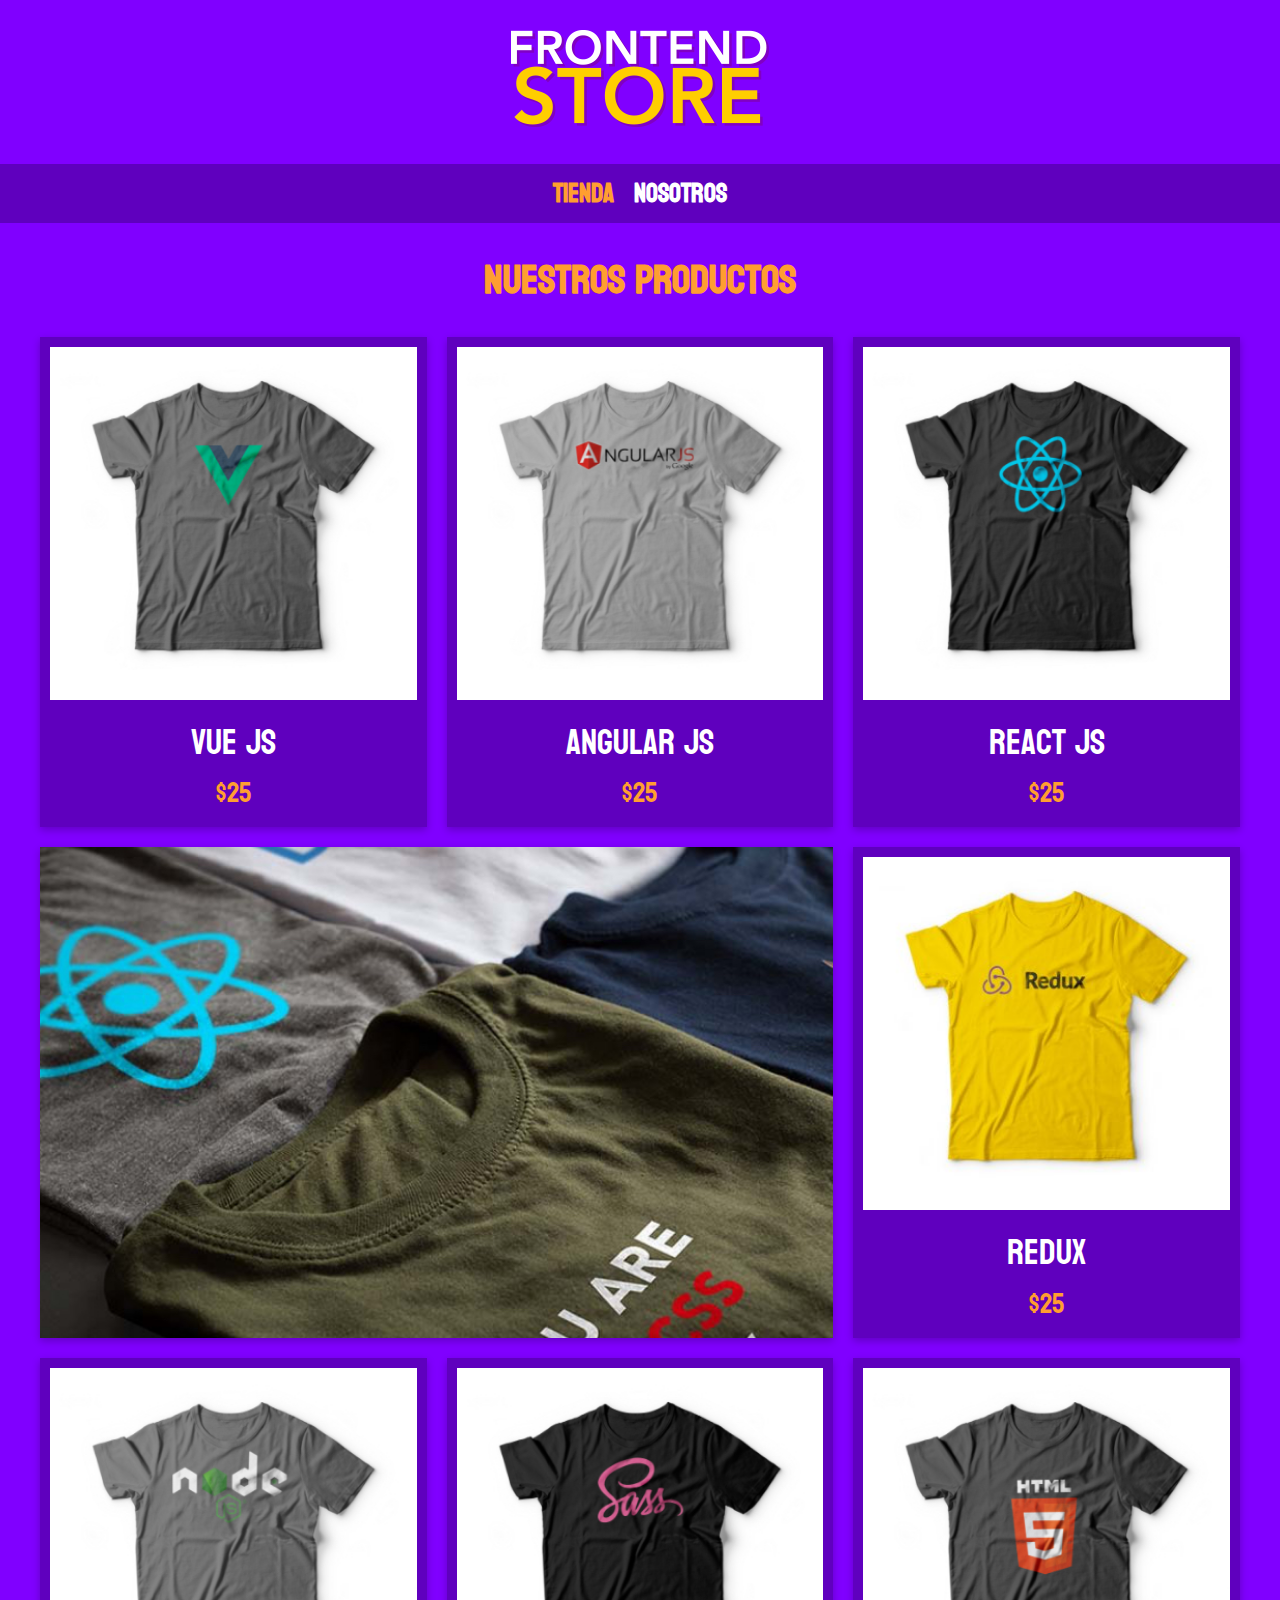
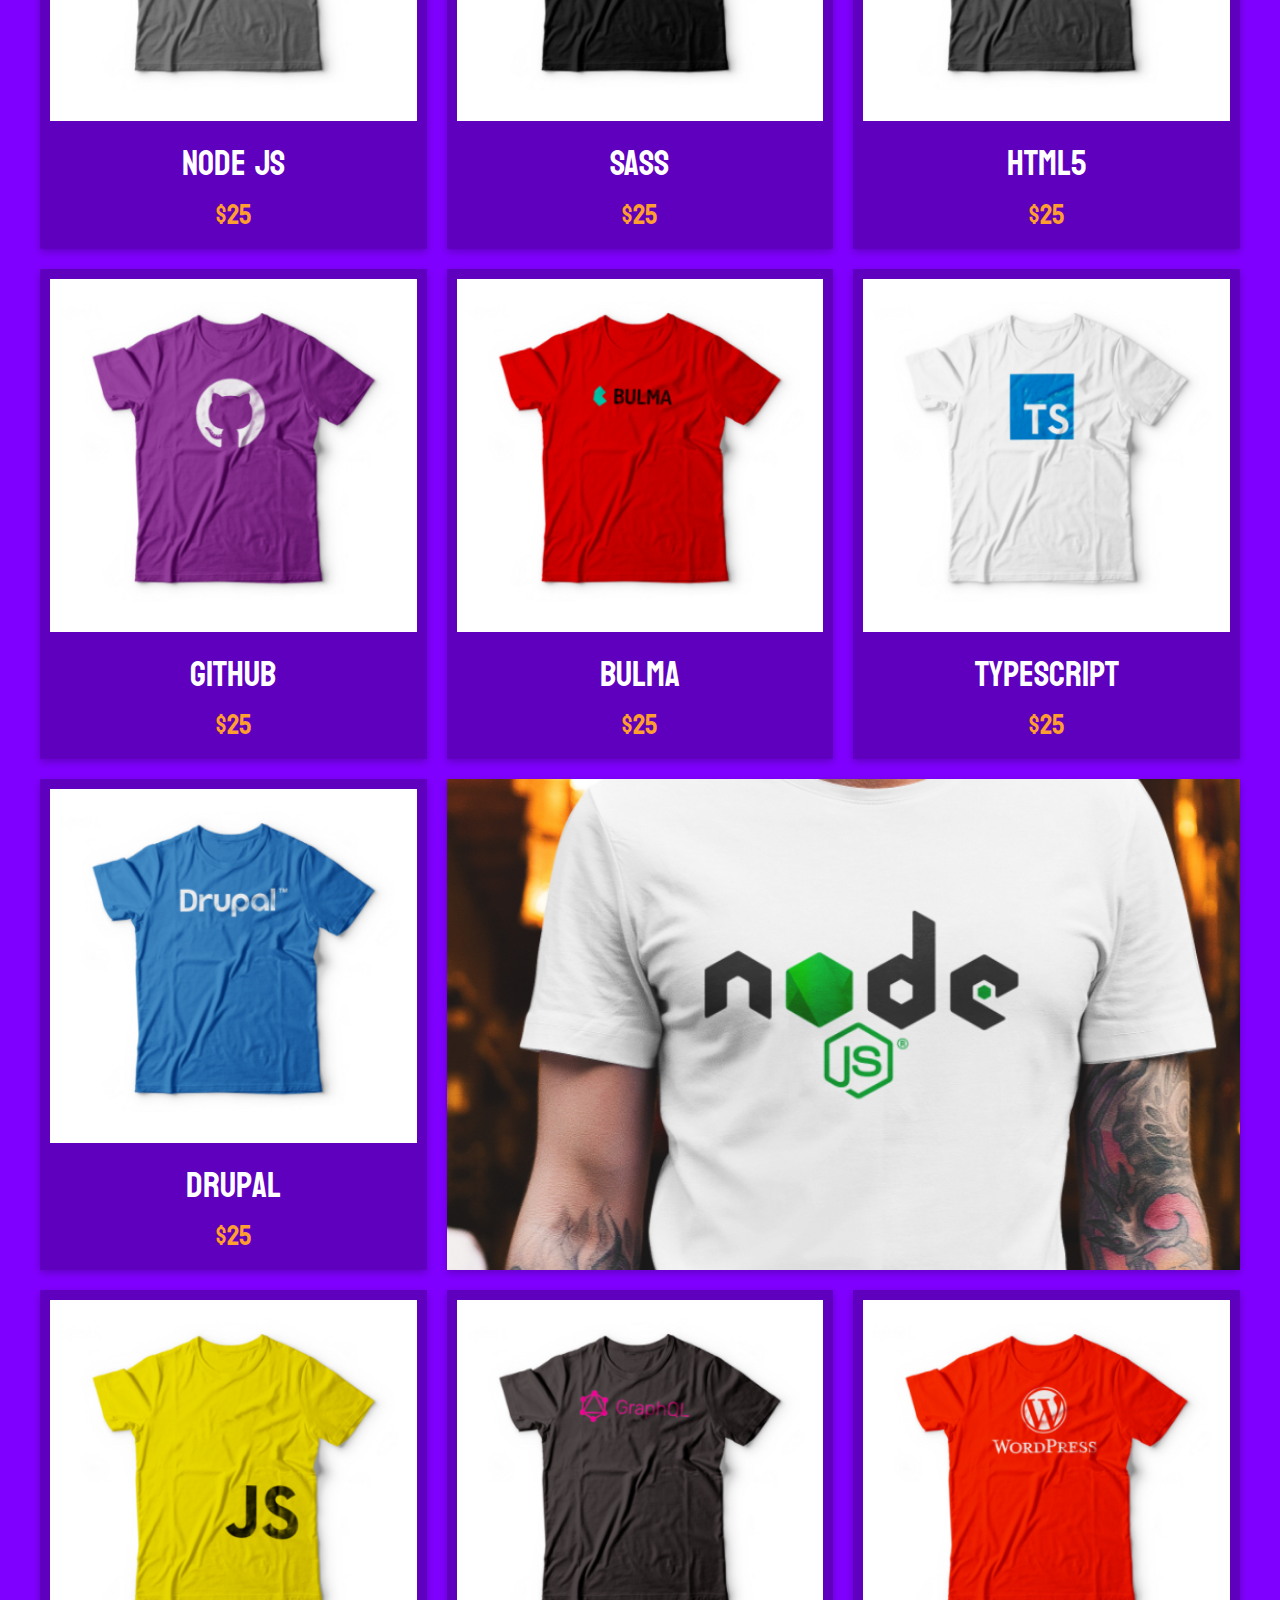
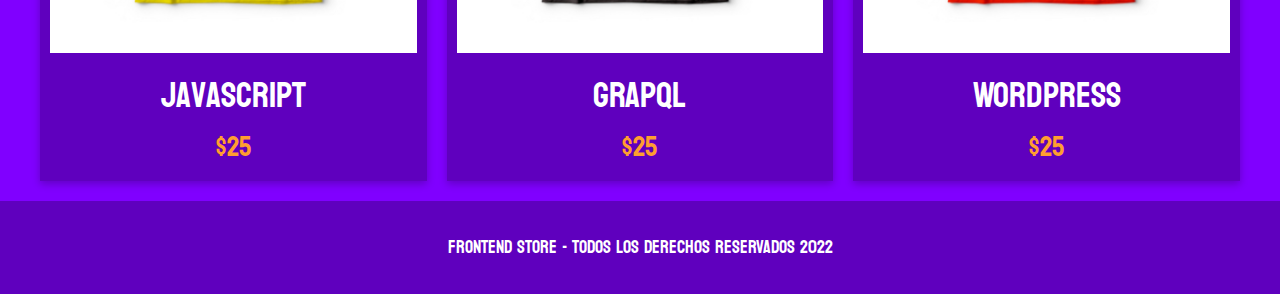
<file: index.html>
<!DOCTYPE html>
<html lang="en">
<head>
    <meta charset="UTF-8">
    <meta http-equiv="X-UA-Compatible" content="IE=edge">
    <meta name="viewport" content="width=device-width, initial-scale=1.0">
    <link rel="stylesheet" href="css/normalize.css">
    <link rel="preconnect" href="https://fonts.googleapis.com">
    <link rel="preconnect" href="https://fonts.gstatic.com" crossorigin>
    <link href="https://fonts.googleapis.com/css2?family=Koulen&display=swap" rel="stylesheet">
    <link rel="stylesheet" href="css/style.css">
    <title>Frontend Store</title>
</head>
<body>
    <header class="header">
        <a href="index.html">
            <img class="header__logo" src="img/logo.png" alt="Logotipo">
        </a>
    </header>
    <nav class="navegacion">
        <a class="navegacion__enlace navegacion__enlace--actual" href="index.html">Tienda</a>
        <a class="navegacion__enlace" href="nosotros.html">Nosotros</a>
    </nav>


    <main class="contenedor">
        <h1 class="contenedor__titulo">Nuestros Productos</h1>

        <div class="grid">
            <div class="producto">
                <a href="producto.html">
                    <img class="producto__img" src="img/1.jpg" alt="remera">
                    <div class="producto__texto">
                        <p class="producto__nombre">Vue JS</p>
                        <p class="producto__precio">$25</p>
                    </div>
                </a>
            </div> <!-- Fin del bloque de producto -->
            <div class="producto">
                <a href="producto.html">
                    <img class="producto__img" src="img/2.jpg" alt="remera">
                    <div class="producto__texto">
                        <p class="producto__nombre">Angular JS</p>
                        <p class="producto__precio">$25</p>
                    </div>
                </a>
            </div> <!-- Fin del bloque de producto -->
            <div class="producto">
                <a href="producto.html">
                    <img class="producto__img" src="img/3.jpg" alt="remera">
                    <div class="producto__texto">
                        <p class="producto__nombre">React JS</p>
                        <p class="producto__precio">$25</p>
                    </div>
                </a>
            </div> <!-- Fin del bloque de producto -->
            <div class="producto">
                <a href="producto.html">
                    <img class="producto__img" src="img/4.jpg" alt="remera">
                    <div class="producto__texto">
                        <p class="producto__nombre">Redux</p>
                        <p class="producto__precio">$25</p>
                    </div>
                </a>
            </div> <!-- Fin del bloque de producto -->
            <div class="producto">
                <a href="producto.html">
                    <img class="producto__img" src="img/5.jpg" alt="remera">
                    <div class="producto__texto">
                        <p class="producto__nombre">Node JS</p>
                        <p class="producto__precio">$25</p>
                    </div>
                </a>
            </div> <!-- Fin del bloque de producto -->
            <div class="producto">
                <a href="producto.html">
                    <img class="producto__img" src="img/6.jpg" alt="remera">
                    <div class="producto__texto">
                        <p class="producto__nombre">SASS</p>
                        <p class="producto__precio">$25</p>
                    </div>
                </a>
            </div> <!-- Fin del bloque de producto -->
            <div class="producto">
                <a href="producto.html">
                    <img class="producto__img" src="img/7.jpg" alt="remera">
                    <div class="producto__texto">
                        <p class="producto__nombre">HTML5</p>
                        <p class="producto__precio">$25</p>
                    </div>
                </a>
            </div> <!-- Fin del bloque de producto -->
            <div class="producto">
                <a href="producto.html">
                    <img class="producto__img" src="img/8.jpg" alt="remera">
                    <div class="producto__texto">
                        <p class="producto__nombre">GitHub</p>
                        <p class="producto__precio">$25</p>
                    </div>
                </a>
            </div> <!-- Fin del bloque de producto -->
            <div class="producto">
                <a href="producto.html">
                    <img class="producto__img" src="img/9.jpg" alt="remera">
                    <div class="producto__texto">
                        <p class="producto__nombre">Bulma</p>
                        <p class="producto__precio">$25</p>
                    </div>
                </a>
            </div> <!-- Fin del bloque de producto -->
            <div class="producto">
                <a href="producto.html">
                    <img class="producto__img" src="img/10.jpg" alt="remera">
                    <div class="producto__texto">
                        <p class="producto__nombre">TypeScript</p>
                        <p class="producto__precio">$25</p>
                    </div>
                </a>
            </div> <!-- Fin del bloque de producto -->
            <div class="producto">
                <a href="producto.html">
                    <img class="producto__img" src="img/11.jpg" alt="remera">
                    <div class="producto__texto">
                        <p class="producto__nombre">Drupal</p>
                        <p class="producto__precio">$25</p>
                    </div>
                </a>
            </div> <!-- Fin del bloque de producto -->
            <div class="producto">
                <a href="producto.html">
                    <img class="producto__img" src="img/12.jpg" alt="remera">
                    <div class="producto__texto">
                        <p class="producto__nombre">JavaScript</p>
                        <p class="producto__precio">$25</p>
                    </div>
                </a>
            </div> <!-- Fin del bloque de producto -->
            <div class="producto">
                <a href="producto.html">
                    <img class="producto__img" src="img/13.jpg" alt="remera">
                    <div class="producto__texto">
                        <p class="producto__nombre">GrapQL</p>
                        <p class="producto__precio">$25</p>
                    </div>
                </a>
            </div> <!-- Fin del bloque de producto -->
            <div class="producto">
                <a href="producto.html">
                    <img class="producto__img" src="img/14.jpg" alt="remera">
                    <div class="producto__texto">
                        <p class="producto__nombre">WordPress</p>
                        <p class="producto__precio">$25</p>
                    </div>
                </a>
            </div> <!-- Fin del bloque de producto -->
            <div class="grafico grafico--remera"></div>
            <div class="grafico grafico--node"></div>
        </div>
    </main>


    <footer class="footer">
        <p class="footer__parrafo">Frontend Store - Todos los derechos Reservados 2022</p>
    </footer>
</body>
</html>
</file>
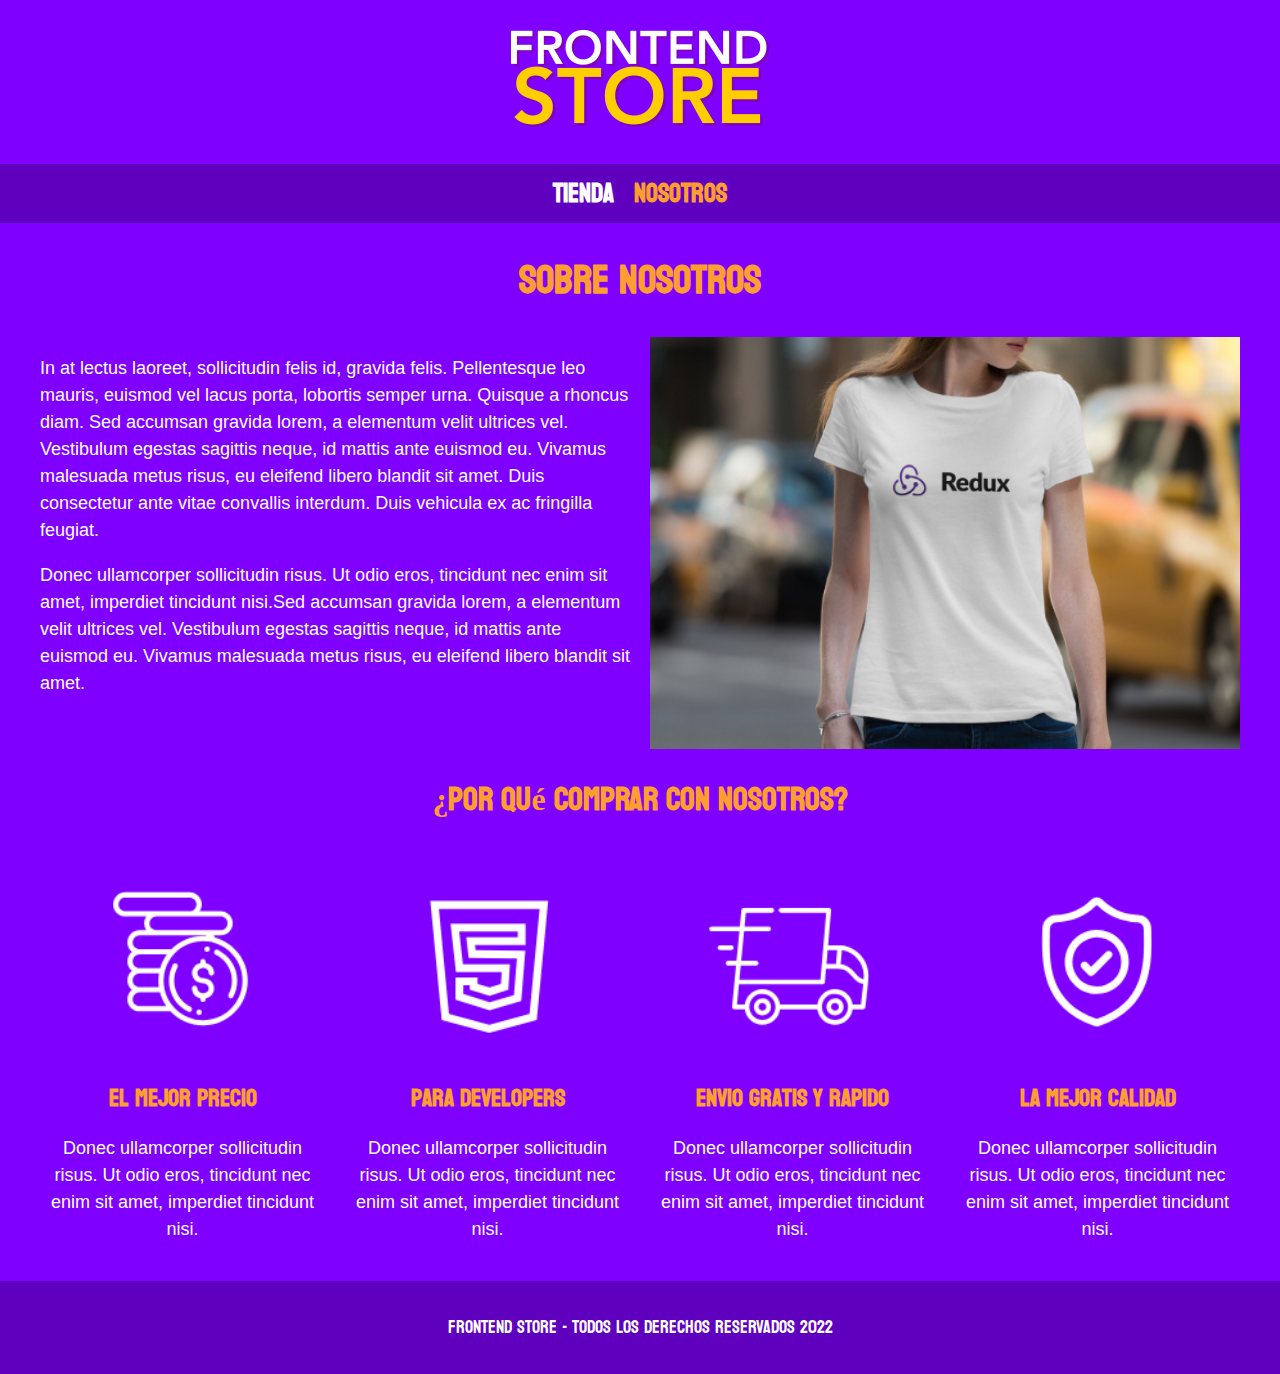
<file: nosotros.html>
<!DOCTYPE html>
<html lang="en">
<head>
    <meta charset="UTF-8">
    <meta http-equiv="X-UA-Compatible" content="IE=edge">
    <meta name="viewport" content="width=device-width, initial-scale=1.0">
    <link rel="stylesheet" href="css/normalize.css">
    <link rel="preconnect" href="https://fonts.googleapis.com">
    <link rel="preconnect" href="https://fonts.gstatic.com" crossorigin>
    <link href="https://fonts.googleapis.com/css2?family=Koulen&display=swap" rel="stylesheet">
    <link rel="stylesheet" href="css/style.css">
    <title>Frontend Store</title>
</head>
<body>
    <header class="header">
        <a href="index.html">
            <img class="header__logo" src="img/logo.png" alt="Logotipo">
        </a>
    </header>
    <nav class="navegacion">
        <a class="navegacion__enlace" href="index.html">Tienda</a>
        <a class="navegacion__enlace navegacion__enlace--actual" href="nosotros.html">Nosotros</a>
    </nav>


    <main class="contenedor">
        <h1 class="contenedor__titulo">Sobre Nosotros</h1>
        <div class="nosotros">
            <div class="nosotros__contenido">
                <p>In at lectus laoreet, sollicitudin felis id, gravida felis. Pellentesque leo mauris, euismod vel lacus porta, lobortis semper urna. Quisque a rhoncus diam. Sed accumsan gravida lorem, a elementum velit ultrices vel. Vestibulum egestas sagittis neque, id mattis ante euismod eu. Vivamus malesuada metus risus, eu eleifend libero blandit sit amet. Duis consectetur ante vitae convallis interdum. Duis vehicula ex ac fringilla feugiat.</p>

                <p>Donec ullamcorper sollicitudin risus. Ut odio eros, tincidunt nec enim sit amet, imperdiet tincidunt nisi.Sed accumsan gravida lorem, a elementum velit ultrices vel. Vestibulum egestas sagittis neque, id mattis ante euismod eu. Vivamus malesuada metus risus, eu eleifend libero blandit sit amet.</p>
            </div>
            <img class="nosotros__img" src="img/nosotros.jpg" alt="imagen nosotros">
        </div>
       
    </main>


    <section class="contenedor comprar">
        <h2 class="comprar__titulo">¿Por Qué Comprar Con Nosotros?</h2>

        <div class="bloques">
            <div class="bloque">
                <img class="bloque__img" src="img/icono_1.png" alt="por que comprar con nosotros">
                <h3 class="bloque__titulo">El Mejor Precio</h3>
                <p>Donec ullamcorper sollicitudin risus. Ut odio eros, tincidunt nec enim sit amet, imperdiet tincidunt nisi.</p>
            </div>

            <div class="bloque">
                <img class="bloque__img" src="img/icono_2.png" alt="por que comprar con nosotros">
                <h3 class="bloque__titulo">Para Developers</h3>
                <p>Donec ullamcorper sollicitudin risus. Ut odio eros, tincidunt nec enim sit amet, imperdiet tincidunt nisi.</p>
            </div>

            <div class="bloque">
                <img class="bloque__img" src="img/icono_3.png" alt="por que comprar con nosotros">
                <h3 class="bloque__titulo">Envio Gratis y Rapido</h3>
                <p>Donec ullamcorper sollicitudin risus. Ut odio eros, tincidunt nec enim sit amet, imperdiet tincidunt nisi.</p>
            </div>

            <div class="bloque">
                <img class="bloque__img" src="img/icono_4.png" alt="por que comprar con nosotros">
                <h3 class="bloque__titulo">La Mejor Calidad</h3>
                <p>Donec ullamcorper sollicitudin risus. Ut odio eros, tincidunt nec enim sit amet, imperdiet tincidunt nisi.</p>
            </div>
            
        </div>
    </section>


    <footer class="footer">
        <p class="footer__parrafo">Frontend Store - Todos los derechos Reservados 2022</p>
    </footer>
</body>
</html>
</file>
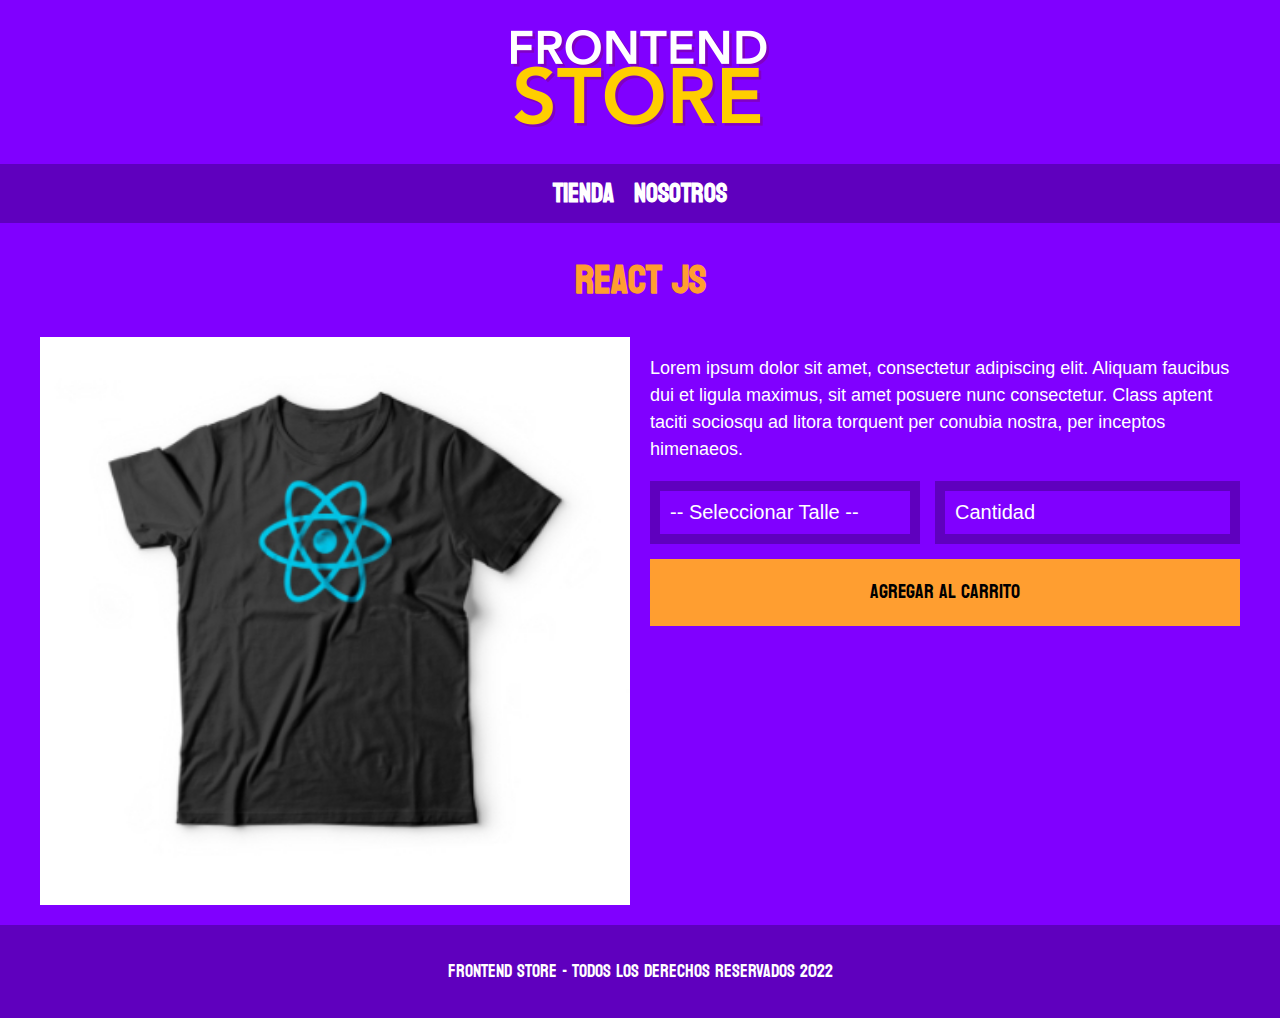
<file: producto.html>
<!DOCTYPE html>
<html lang="en">
<head>
    <meta charset="UTF-8">
    <meta http-equiv="X-UA-Compatible" content="IE=edge">
    <meta name="viewport" content="width=device-width, initial-scale=1.0">
    <link rel="stylesheet" href="css/normalize.css">
    <link rel="preconnect" href="https://fonts.googleapis.com">
    <link rel="preconnect" href="https://fonts.gstatic.com" crossorigin>
    <link href="https://fonts.googleapis.com/css2?family=Koulen&display=swap" rel="stylesheet">
    <link rel="stylesheet" href="css/style.css">
    <title>Frontend Store</title>
</head>
<body>
    <header class="header">
        <a href="index.html">
            <img class="header__logo" src="img/logo.png" alt="Logotipo">
        </a>
    </header>
    <nav class="navegacion">
        <a class="navegacion__enlace" href="index.html">Tienda</a>
        <a class="navegacion__enlace" href="nosotros.html">Nosotros</a>
    </nav>


    <main class="contenedor">
        <h1 class="contenedor__titulo">React JS</h1>
        <div class="remera">
            <img class="remera__imagen" src="img/3.jpg" alt="imagen del producto">
            <div class="remera__contenido">
                <p>Lorem ipsum dolor sit amet, consectetur adipiscing elit. Aliquam faucibus dui et ligula maximus, sit amet posuere nunc consectetur. Class aptent taciti sociosqu ad litora torquent per conubia nostra, per inceptos himenaeos.</p>
                <form class="formulario">
                    <select class="formulario__campo">
                        <option disabled selected>-- Seleccionar Talle --</option>
                        <option>Chica</option>
                        <option>Mediana</option>
                        <option>Grande</option>
                    </select>
                    <input class="formulario__campo" type="number" min="1" placeholder="Cantidad">
                    <input class="formulario__enviar" type="submit" value="Agregar al Carrito">
                </form>
            </div>
        </div>
    </main>


    <footer class="footer">
        <p class="footer__parrafo">Frontend Store - Todos los derechos Reservados 2022</p>
    </footer>
</body>
</html>
</file>
<file: css/style.css>
:root {
    --primario: #8000FF;
    --primarioOscuro: #5f00be;
    --secundario: #ff9e30;
    --secundarioOscuro: #c37317;
    --negro: #000;
    --blanco: #fff;

    --fuente: 'Koulen', cursive;
}

/* Box Sizing Paul y 1rem = 10px */
html {
    box-sizing: border-box;
    font-size: 62.5%;
}
*, *:before, *:after {
    box-sizing: inherit;
}

/* Globales */
body {
    background-color: var(--primario);
    font-size: 1.6rem;
    line-height: 1.5;
}
p {
    font-size: 1.8rem;
    font-family: Arial, Helvetica, sans-serif;
    color: var(--blanco);
}
a {
    text-decoration: none;
}
img {
    width: 100%;
}
.contenedor {
    max-width: 120rem;
    margin: 0 auto;
}
h1, h2, h3 {
    text-align: center;
    color: var(--secundario);
    font-family: var(--fuente);
}
h1 { font-size: 4rem; }
h2 { font-size: 3.2rem; }
h3 { font-size: 2.4rem; }



/* Encabezado */
.header {
    display: flex;
    justify-content: center;
}
.header__logo {
    margin: 3rem 0 3rem 0;
}



/* Footer */
.footer{
    background-color: var(--primarioOscuro);
    padding: 1.5rem;
    margin-top: 2rem;
}
.footer__parrafo {
    text-transform: uppercase;
    text-align: center;
    font-family: var(--fuente);
}



/* Navegación */
.navegacion {
    background-color: var(--primarioOscuro);
    padding: 1rem 0;
    display: flex;
    justify-content: center;
    gap: 2rem; /* Separación nueva */
}
.navegacion__enlace {
    font-family: var(--fuente);
    color: var(--blanco);
    font-size: 2.6rem;
    font-weight: 700;
    /*margin-right: 2rem;*/
}
/*.navegacion__enlace:last-of-type { forma anterior de usar el gap
    margin-right: 0;
}*/
.navegacion__enlace:hover, 
.navegacion__enlace--actual {
    color: var(--secundario);
}



/* Grid */
.grid {
    display: grid;
    grid-template-columns: repeat(2, 1fr);
}
@media (min-width: 768px) {
    .grid {
        grid-template-columns: repeat(3, 1fr);
        gap: 2rem;
    }
}



/* Productos */
.producto {
    background-color: var(--primarioOscuro);
    padding: 1rem;
    box-shadow: rgba(0, 0, 0, 0.24) 0px 3px 8px;
}

.producto__nombre {
    font-size: 3.5rem;
}
.producto__precio {
    font-size: 2.8rem;
    color: var(--secundario);
    line-height: 1;
}
.producto__nombre, 
.producto__precio {
    font-family: var(--fuente);
    margin: 1rem 0;
    text-align: center;
}



/* Graficos */
.grafico {
    min-height: 30rem;
    background-repeat: no-repeat;
    background-size: cover;
    grid-column: 1 / 3;
}
.grafico--remera {
    grid-row: 2 / 3;
    background-image: url(../img/grafico1.jpg);
    box-shadow: rgba(0, 0, 0, 0.24) 0px 3px 8px;
}
.grafico--node {
    background-image: url(../img/grafico2.jpg);
    grid-row: 8 / 9;
    box-shadow: rgba(0, 0, 0, 0.24) 0px 3px 8px;
}
@media (min-width: 768px) {
    .grafico--node {
        grid-row: 5 / 6;
        grid-column: 2 / 4;
    }
}


/* Nosotros */
.nosotros {
    display: grid;
    grid-template-rows: repeat(2, auto);
}
@media (min-width: 768px) {
    .nosotros{
        grid-template-columns: repeat(2, 1fr);
        column-gap: 2rem;
    }
}
.nosotros__img {
    grid-row: 1 / 2;
}
@media (min-width: 768px) {
    .nosotros__img {
        grid-column: 2 / 3;
    }
}


/* Bloques */
.bloques {
    display: grid;
    grid-template-columns: repeat(2, 1fr);
    gap: 2rem;
}
@media (min-width: 768px) {
    .bloques {
        grid-template-columns: repeat(4, 1fr);
    }
}
.bloque {
    text-align: center;
}
.bloque__titulo {
    margin: 0;
}




/* Producto */
@media (min-width: 768px) {
    .remera {
        display: grid;
        grid-template-columns: repeat(2, 1fr);
        column-gap: 2rem;
    }
}
.formulario {
    display: grid;
    grid-template-columns: repeat(2, 1fr);
    gap: 1.5rem;
}
.formulario__campo {
    border: 1rem solid var(--primarioOscuro);
    background-color: transparent;
    color: var(--blanco);
    font-size: 2rem;
    font-family: Arial, Helvetica, sans-serif;
    padding: 1rem;
    appearance: none;
}
.formulario__enviar {
    background-color: var(--secundario);
    border: none;
    font-size: 2rem;
    font-family: var(--fuente);
    padding: 2.2rem;
    transition: background-color .5s ease;
    grid-column: 1 / 3;
}
.formulario__enviar:hover {
    cursor: pointer;
    background-color: var(--secundarioOscuro);
}
.formulario__campo::placeholder {
    color: var(--blanco);
}
option {
    color: var(--negro);
}
</file>
